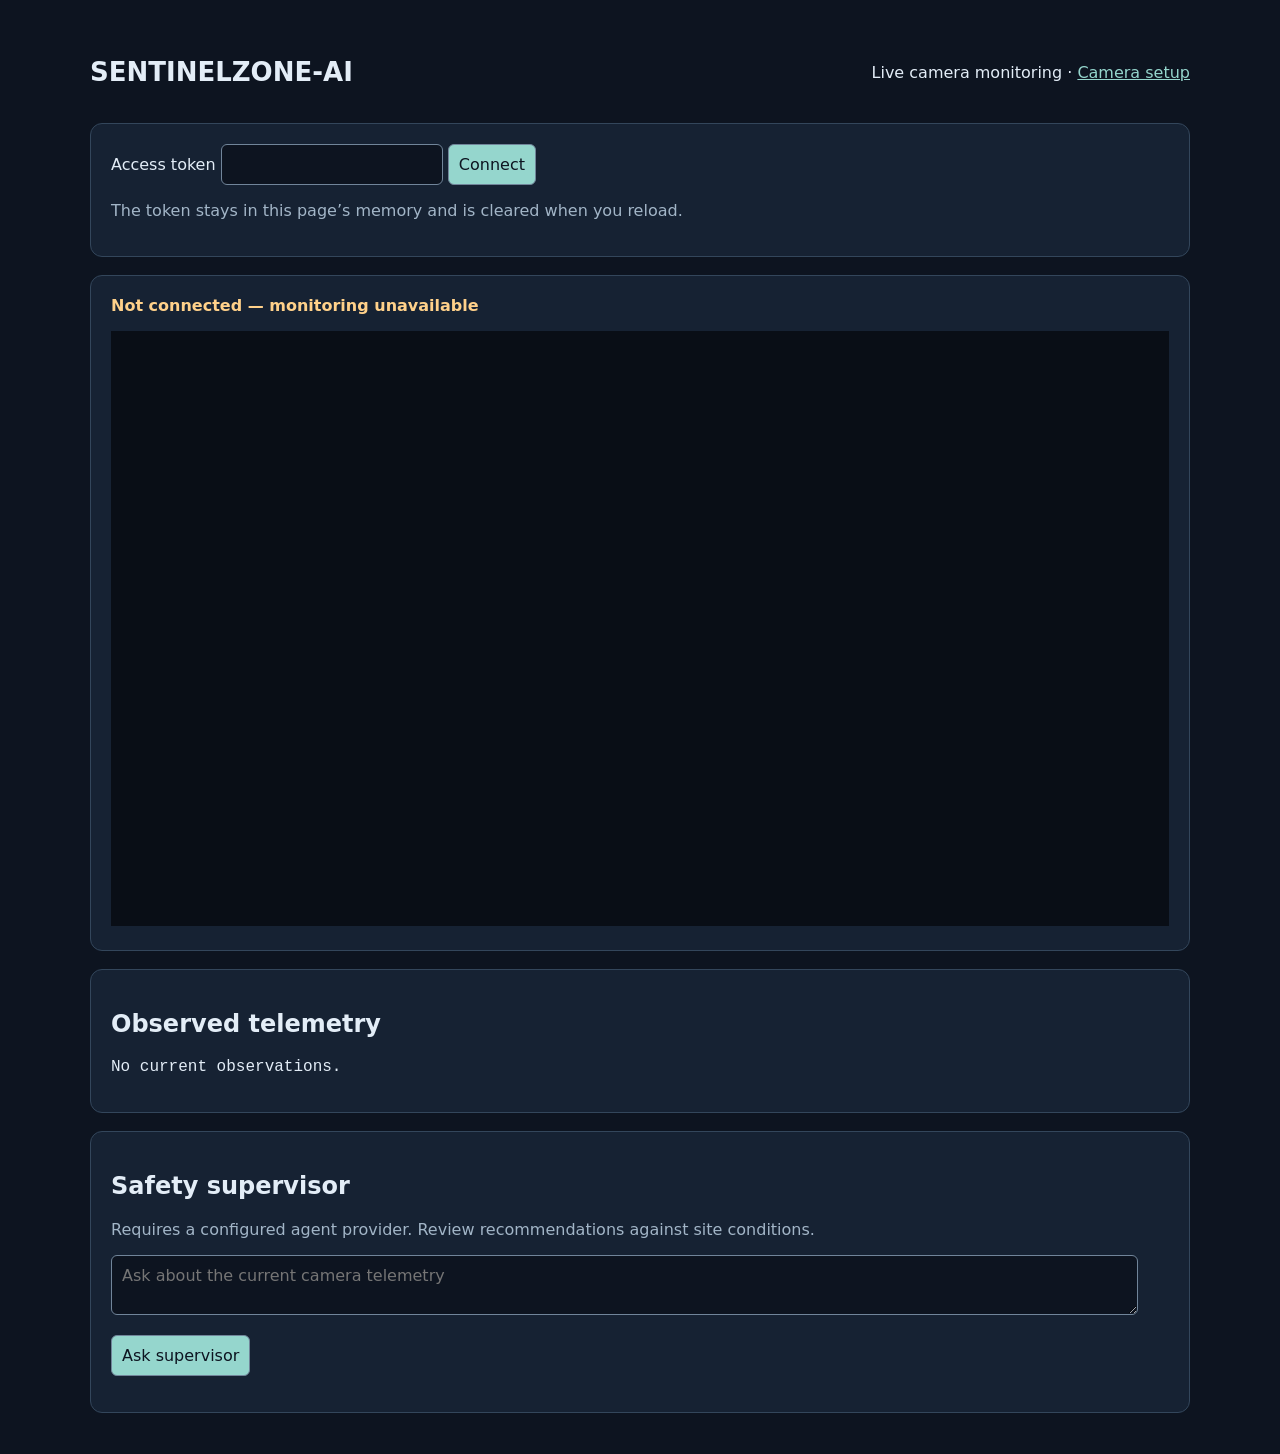
<file: sentinelzone-ai/src/dashboard/live.html>
<!doctype html>
<html lang="en"><head><meta charset="utf-8"><meta name="viewport" content="width=device-width,initial-scale=1"><title>SentinelZone · Live camera</title>
<style>body{margin:0;background:#0d1420;color:#e3edf7;font:16px system-ui}main{max-width:1100px;margin:40px auto;padding:0 24px}header{display:flex;justify-content:space-between;align-items:center}h1{font-size:26px}section{background:#162233;border:1px solid #33465b;border-radius:12px;padding:20px;margin:18px 0}input,button,textarea{font:inherit;padding:10px;border-radius:6px;border:1px solid #71859a}input,textarea{background:#0d1420;color:white}button{background:#95d6cd;color:#0d1420;cursor:pointer}canvas{width:100%;background:#090e16}#status{color:#ffd18a}pre{white-space:pre-wrap;overflow-wrap:anywhere}textarea{width:95%}.muted{color:#a2b5c7}</style></head>
<body><main><header><h1>SENTINELZONE-AI</h1><span>Live camera monitoring · <a href="/setup" style="color:#95d6cd">Camera setup</a></span></header>
<section id="login"><label for="token">Access token</label> <input id="token" type="password" autocomplete="off"> <button id="connect">Connect</button><p class="muted">The token stays in this page’s memory and is cleared when you reload.</p></section>
<section><strong id="status" role="status">Not connected — monitoring unavailable</strong><p id="detail" class="muted"></p><canvas id="camera" width="960" height="540"></canvas></section>
<section><h2>Observed telemetry</h2><pre id="telemetry">No current observations.</pre></section>
<section><h2>Safety supervisor</h2><p class="muted">Requires a configured agent provider. Review recommendations against site conditions.</p><textarea id="question" aria-label="Question for safety supervisor" rows="2" placeholder="Ask about the current camera telemetry"></textarea><p><button id="ask">Ask supervisor</button></p><pre id="answer"></pre></section>
<script>
let token='', generation=0, freshUntil=0;
const byId=id=>document.getElementById(id), canvas=byId('camera'), ctx=canvas.getContext('2d');
async function api(path, options={}) {
  const {timeoutMs=3000, ...request}=options;
  const response=await fetch(path, {...request, signal:AbortSignal.timeout(timeoutMs),
    headers:{'Authorization':'Bearer '+token,'Content-Type':'application/json',...(request.headers||{})},cache:'no-store'});
  if(!response.ok) throw new Error(response.status===401?'Access denied. Check the token.':'Service unavailable ('+response.status+').');
  return response;
}
function unavailable(message) {
  freshUntil=0;
  byId('status').textContent=message;
  byId('detail').textContent='';
  byId('telemetry').textContent='No current observations.';
  ctx.clearRect(0,0,canvas.width,canvas.height);
}
function expire() {
  if(freshUntil && performance.now()>=freshUntil) unavailable('Connection stale — monitoring unavailable');
}
setInterval(expire,100);
document.addEventListener('visibilitychange',expire);
async function poll(session) {
  const started=performance.now();
  try {
    const cameras=await(await api('/api/v1/cameras')).json();
    if(session!==generation) return;
    const camera=cameras[0];
    if(!camera || camera.state!=='STREAMING') {
      unavailable(camera?camera.camera_id+' · '+camera.state:'No camera configured');
      byId('detail').textContent=camera?.error_code||'';
      return;
    }
    // Count the whole status round-trip conservatively against frame freshness.
    const age=camera.frame_age_seconds, limit=camera.stale_after_seconds;
    const expires=started+1000*(limit-age);
    if(!Number.isFinite(age)||age<0||!Number.isFinite(limit)||limit<=0||performance.now()>=expires) {
      unavailable('Connection stale — monitoring unavailable');
      return;
    }
    const blob=await(await api('/api/v1/cameras/'+encodeURIComponent(camera.camera_id)+'/frame')).blob();
    const image=await createImageBitmap(blob);
    try {
      if(session!==generation) return;
      if(performance.now()>=expires) {
        unavailable('Connection stale — monitoring unavailable');
        return;
      }
      canvas.width=image.width; canvas.height=image.height;
      ctx.drawImage(image,0,0);
      ctx.lineWidth=3; ctx.font='18px system-ui';
      for(const detection of camera.telemetry?.detections||[]) {
        const [x1,y1,x2,y2,confidence,classId]=detection;
        ctx.strokeStyle=classId<2?'#95d6cd':'#ffd18a';ctx.fillStyle=ctx.strokeStyle;
        ctx.strokeRect(x1,y1,x2-x1,y2-y1);
        ctx.fillText((classId<2?'Worker':'Equipment')+' '+Math.round(confidence*100)+'%',x1,Math.max(20,y1-5));
      }
      freshUntil=expires;
      byId('status').textContent=camera.camera_id+' · '+camera.state;
      byId('detail').textContent='Frame age: '+(age+(performance.now()-started)/1000).toFixed(1)+' s';
      byId('telemetry').textContent=JSON.stringify(camera.telemetry,null,2);
    } finally {image.close();}
  } catch(error) {
    if(session===generation) unavailable(error.name==='TimeoutError'?'Connection timed out — monitoring unavailable':error.message);
  } finally {
    if(session===generation) setTimeout(()=>poll(session),500);
  }
}
byId('connect').onclick=()=>{
  token=byId('token').value; byId('token').value='';
  unavailable('Connecting — monitoring unavailable');
  poll(++generation);
};
byId('ask').onclick=async()=>{
  byId('answer').textContent='Working…';
  try {
    const result=await(await api('/api/v1/agent/supervisor/chat',{method:'POST',timeoutMs:60000,
      body:JSON.stringify({message:byId('question').value})})).json();
    byId('answer').textContent=result.response;
  } catch(error) {byId('answer').textContent=error.message;}
};
</script></main></body></html>
</file>
